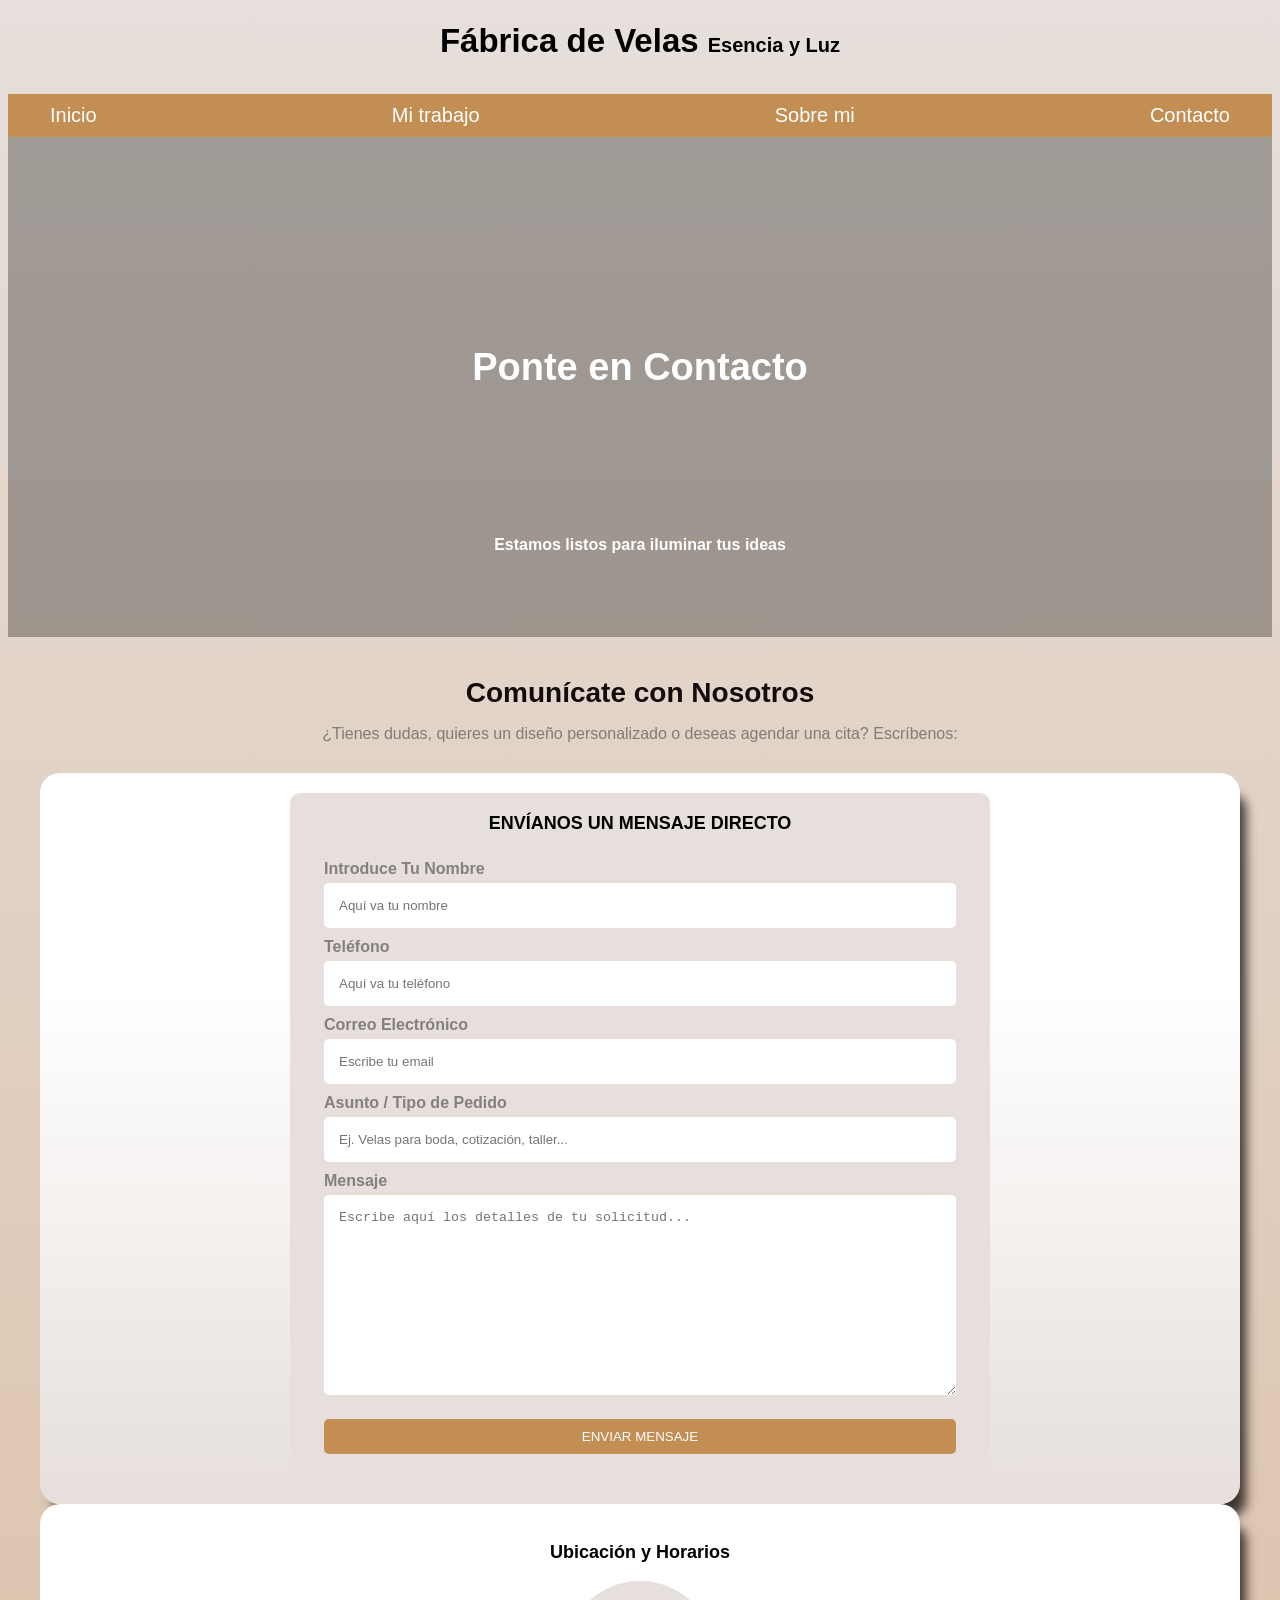
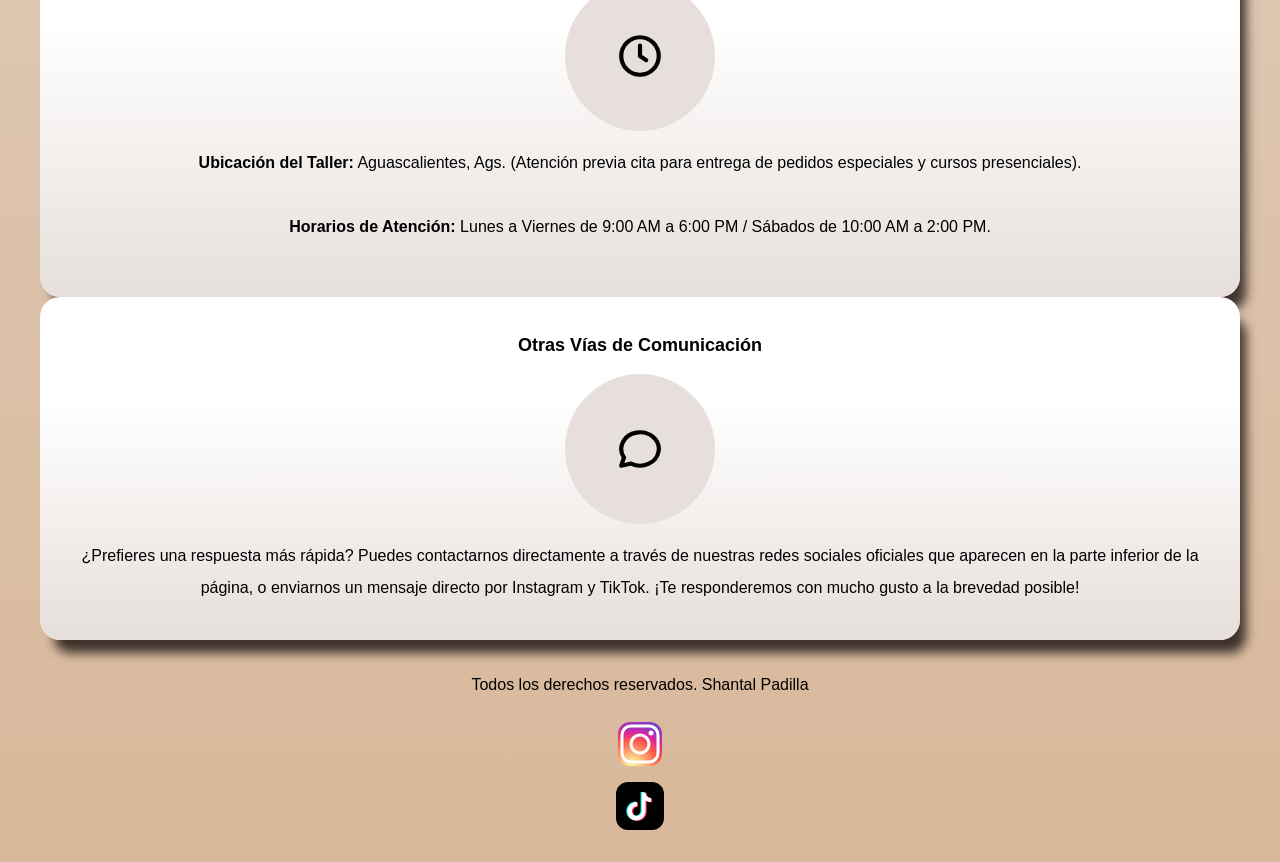
<file: pages/contacto.html>
<!DOCTYPE html>
<html lang="es">
<head>
    <meta charset="UTF-8">
    <meta name="viewport" content="width=device-width, initial-scale=1.0">
    <title>Velas Artesanales | Contacto</title>
    <link rel="stylesheet" href="../css/styles.css">
</head>
<body>

    <header>
        <h1 class="titulo">Fábrica de Velas <span>Esencia y Luz</span></h1>
    </header>

    <div class="nav-bg">
        <nav class="navegacion-principal contenedor">
            <a href="../index.html">Inicio</a>
            <a href="nosotros.html">Mi trabajo</a>
            <a href="sobre-mi.html">Sobre mi</a>
            <a href="contacto.html">Contacto</a>
        </nav>
    </div>

    
    <section class="hero hero-secundario">
        <div class="contenido-hero">
            <h2 class="subtitulo">Ponte en Contacto</h2>
            <p class="place" style="color: var(--blanco);">Estamos listos para iluminar tus ideas</p>
        </div>
    </section>

    <main class="contenedor">

       
        <h2 class="titulo-seccion">Comunícate con Nosotros</h2>
        <p class="sub-descripcion">¿Tienes dudas, quieres un diseño personalizado o deseas agendar una cita? Escríbenos:</p>

        
        <section class="servicio-bloque sombra">
            <div class="contacto-bloque" style="width: 100%;">
                <form class="formulario" style="width: min(70rem, 100%);">
                    <fieldset>
                        <legend>Envíanos un mensaje directo</legend>

                        <div class="contenedor campos">
                            <div class="campo">
                                <label>Introduce Tu Nombre</label>
                                <input type="text" class="input-text" placeholder="Aquí va tu nombre">
                            </div>

                            <div class="campo">
                                <label>Teléfono</label>
                                <input class="input-text" type="tel" placeholder="Aquí va tu teléfono">
                            </div>

                            <div class="campo">
                                <label>Correo Electrónico</label>
                                <input class="input-text" type="email" placeholder="Escribe tu email">
                            </div>

                            <div class="campo">
                                <label>Asunto / Tipo de Pedido</label>
                                <input class="input-text" type="text" placeholder="Ej. Velas para boda, cotización, taller...">
                            </div>

                            <div class="campo">
                                <label>Mensaje</label>
                                <textarea class="input-text" placeholder="Escribe aquí los detalles de tu solicitud..."></textarea>
                            </div>

                            <div class="enviar">
                                <input type="submit" class="boton" value="Enviar Mensaje">
                            </div>
                        </div>

                    </fieldset>
                </form>
            </div>
        </section>

        <section class="servicio-bloque sombra">
            <div class="servicio">
                <h3>Ubicación y Horarios</h3>

                <div class="icono">
                   
                    <svg xmlns="http://www.w3.org/2000/svg" width="50" height="50" viewBox="0 0 24 24" fill="none" stroke="currentColor" stroke-width="2" stroke-linecap="round" stroke-linejoin="round" class="icon icon-tabler icons-tabler-outline icon-tabler-clock"><path stroke="none" d="M0 0h24v24H0z" fill="none"/><path d="M12 12m-9 0a9 9 0 1 0 18 0a9 9 0 1 0 -18 0" /><path d="M12 12l3 2" /><path d="M12 7v5" /></svg>
                </div>

                <p>
                    <strong>Ubicación del Taller:</strong> Aguascalientes, Ags. (Atención previa cita para entrega de pedidos especiales y cursos presenciales).<br><br>
                    <strong>Horarios de Atención:</strong> Lunes a Viernes de 9:00 AM a 6:00 PM / Sábados de 10:00 AM a 2:00 PM.
                </p>
                <br>
            </div>
        </section>

        
        <section class="servicio-bloque sombra">
            <div class="servicio">
                <h3>Otras Vías de Comunicación</h3>

                <div class="icono">
                    
                    <svg xmlns="http://www.w3.org/2000/svg" width="50" height="50" viewBox="0 0 24 24" fill="none" stroke="currentColor" stroke-width="2" stroke-linecap="round" stroke-linejoin="round" class="icon icon-tabler icons-tabler-outline icon-tabler-message-circle"><path stroke="none" d="M0 0h24v24H0z" fill="none"/><path d="M3 20l1.3 -3.9a9 8 0 1 1 3.4 2.9l-4.7 1" /></svg>
                </div>

                <p>
                    ¿Prefieres una respuesta más rápida? Puedes contactarnos directamente a través de nuestras redes sociales oficiales que aparecen en la parte inferior de la página, o enviarnos un mensaje directo por Instagram y TikTok. ¡Te responderemos con mucho gusto a la brevedad posible!
                </p>
            </div>
        </section>

    </main>

    <footer>
        <p>Todos los derechos reservados. Shantal Padilla</p>

        <a href="https://www.instagram.com/shantypadillaa/" target="_blank" rel="noopener noreferrer" aria-label="Instagram">
            <svg xmlns="http://www.w3.org/2000/svg" width="48" height="48" viewBox="0 0 48 48">
                <defs>
                    <radialGradient id="ig-gradient" cx="30%" cy="107%" r="150%">
                        <stop offset="0%" stop-color="#fdf497"/>
                        <stop offset="5%" stop-color="#fdf497"/>
                        <stop offset="45%" stop-color="#fd5949"/>
                        <stop offset="60%" stop-color="#d6249f"/>
                        <stop offset="90%" stop-color="#285AEB"/>
                    </radialGradient>
                </defs>
                <rect x="2" y="2" width="44" height="44" rx="12" ry="12" fill="url(#ig-gradient)"/>
                <rect x="6" y="6" width="36" height="36" rx="9" ry="9" fill="url(#ig-gradient)" stroke="white" stroke-width="3"/>
                <circle cx="24" cy="24" r="9" fill="none" stroke="white" stroke-width="3"/>
                <circle cx="35" cy="13" r="2.5" fill="white"/>
            </svg>
        </a>

        <a href="https://www.tiktok.com/@shantypadillaa" target="_blank" rel="noopener noreferrer" aria-label="TikTok">
            <svg xmlns="http://www.w3.org/2000/svg" width="48" height="48" viewBox="0 0 48 48">
                <rect width="48" height="48" rx="12" ry="12" fill="#010101"/>
                <path d="M29.5 10.5c0 3.5 2.8 5.5 5.5 5.5v4c-2.7 0-4.5-0.8-5.5-1.5v10.5c0 5.8-4.7 9.5-9.5 9.5s-8.5-4.2-8.5-9c0-5.3 4.5-9.5 9.5-9.5v4.2c-2.8 0-5 2.2-5 5s2.5 4.8 5 4.8c2.8 0 4.8-2.2 4.8-5V10.5h3.7z" fill="#25F4EE" transform="translate(-1.2, -0.5)"/>
                <path d="M29.5 10.5c0 3.5 2.8 5.5 5.5 5.5v4c-2.7 0-4.5-0.8-5.5-1.5v10.5c0 5.8-4.7 9.5-9.5 9.5s-8.5-4.2-8.5-9c0-5.3 4.5-9.5 9.5-9.5v4.2c-2.8 0-5 2.2-5 5s2.5 4.8 5 4.8c2.8 0 4.8-2.2 4.8-5V10.5h3.7z" fill="#FE2C55" transform="translate(1.2, 0.5)"/>
                <path d="M29.5 10.5c0 3.5 2.8 5.5 5.5 5.5v4c-2.7 0-4.5-0.8-5.5-1.5v10.5c0 5.8-4.7 9.5-9.5 9.5s-8.5-4.2-8.5-9c0-5.3 4.5-9.5 9.5-9.5v4.2c-2.8 0-5 2.2-5 5s2.5 4.8 5 4.8c2.8 0 4.8-2.2 4.8-5V10.5h3.7z" fill="white"/>
            </svg>
        </a>
    </footer>

</body>
</html>
</file>
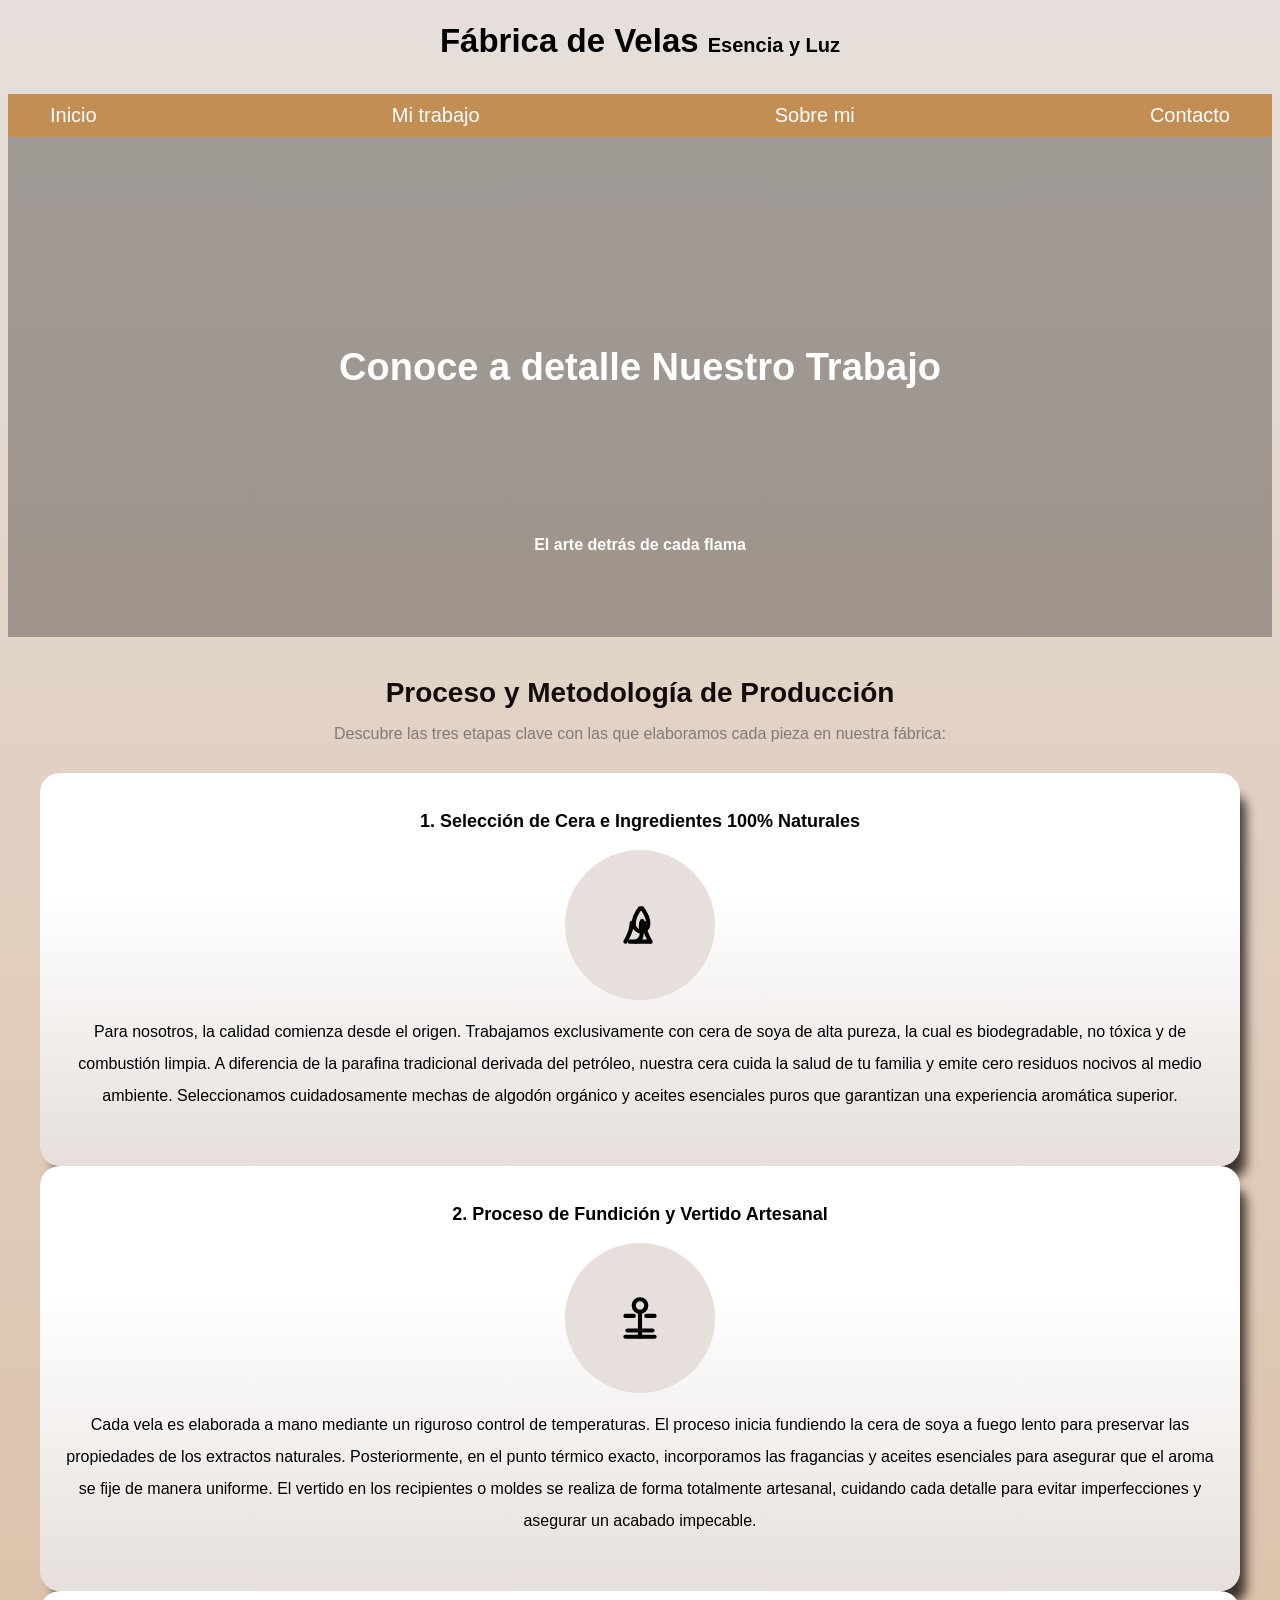
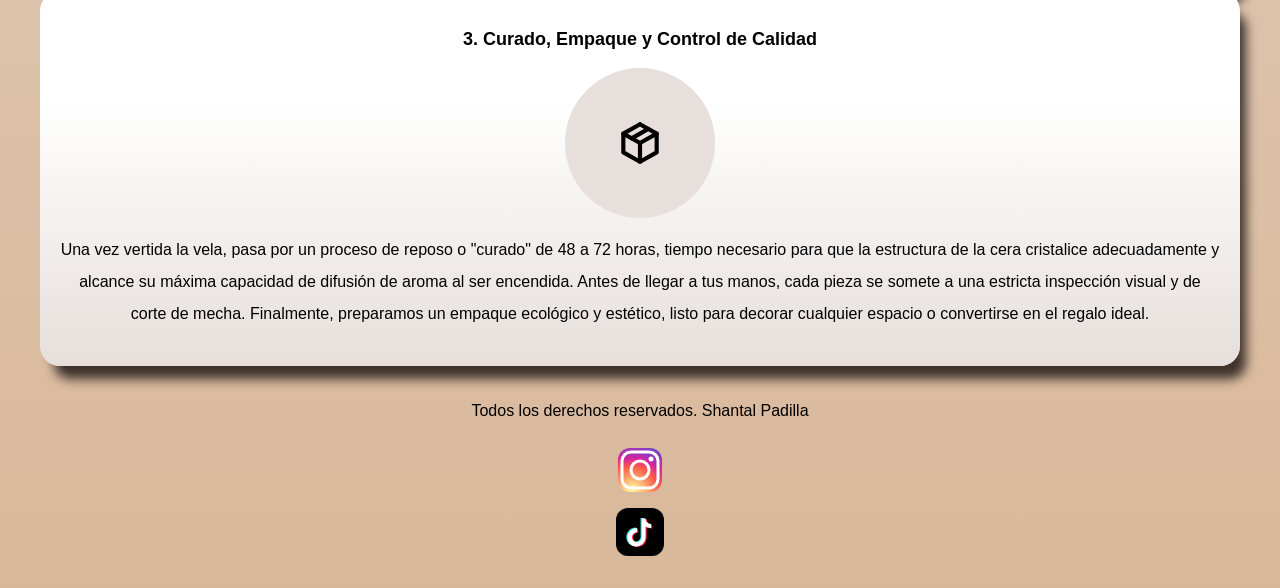
<file: pages/nosotros.html>
<!DOCTYPE html>
<html lang="es">
<head>
    <meta charset="UTF-8">
    <meta name="viewport" content="width=device-width, initial-scale=1.0">
    <title>Velas Artesanales | Mi Trabajo</title>
    
    <link rel="stylesheet" href="../css/styles.css">
</head>
<body>

    <header>
        <h1 class="titulo">Fábrica de Velas <span>Esencia y Luz</span></h1>
    </header>

    <div class="nav-bg">
        <nav class="navegacion-principal contenedor">
            <a href="../index.html">Inicio</a>
            <a href="nosotros.html">Mi trabajo</a>
            <a href="sobre-mi.html">Sobre mi</a>
            <a href="contacto.html">Contacto</a>
        </nav>
    </div>

    
    <section class="hero hero-secundario">
        <div class="contenido-hero">
            <h2 class="subtitulo">Conoce a detalle Nuestro Trabajo</h2>
            <p class="place" style="color: var(--blanco);">El arte detrás de cada flama</p>
        </div>
    </section>

    <main class="contenedor">

       
        <h2 class="titulo-seccion">Proceso y Metodología de Producción</h2>
        <p class="sub-descripcion">Descubre las tres etapas clave con las que elaboramos cada pieza en nuestra fábrica:</p>

        
        <section class="servicio-bloque sombra">
            <div class="servicio">
                <h3>1. Selección de Cera e Ingredientes 100% Naturales</h3>

                <div class="icono">
                    
                    <svg xmlns="http://www.w3.org/2000/svg" width="50" height="50" viewBox="0 0 24 24" fill="none" stroke="currentColor" stroke-width="2" stroke-linecap="round" stroke-linejoin="round" class="icon icon-tabler icons-tabler-outline icon-tabler-plant"><path stroke="none" d="M0 0h24v24H0z" fill="none"/><path d="M7 20h10" /><path d="M10 20c5.5 -2.5 .8 -6.4 3 -10" /><path d="M5 20c1.5 -3 3 -5 3 -9" /><path d="M17 20c-1.5 -3 -3 -5 -3 -9" /><path d="M12 4c-1.5 2 -3 4.5 -3 7.5a3.5 3.5 0 1 0 7 0c0 -3 -1.5 -5.5 -3 -7.5z" /></svg>
                </div>

                <p>
                    Para nosotros, la calidad comienza desde el origen. Trabajamos exclusivamente con cera de soya de alta pureza, la cual es biodegradable, no tóxica y de combustión limpia. A diferencia de la parafina tradicional derivada del petróleo, nuestra cera cuida la salud de tu familia y emite cero residuos nocivos al medio ambiente. Seleccionamos cuidadosamente mechas de algodón orgánico y aceites esenciales puros que garantizan una experiencia aromática superior.
                </p>
                <br>
            </div>
        </section>

        
        <section class="servicio-bloque sombra">
            <div class="servicio">
                <h3>2. Proceso de Fundición y Vertido Artesanal</h3>

                <div class="icono">
                    
                    <svg xmlns="http://www.w3.org/2000/svg" width="50" height="50" viewBox="0 0 24 24" fill="none" stroke="currentColor" stroke-width="2" stroke-linecap="round" stroke-linejoin="round" class="icon icon-tabler icons-tabler-outline icon-tabler-firehydrate"><path stroke="none" d="M0 0h24v24H0z" fill="none"/><path d="M5 21h14" /><path d="M6 18h12" /><path d="M12 6m-3 0a3 3 0 1 0 6 0a3 3 0 1 0 -6 0" /><path d="M12 9v12" /><path d="M5 11h4" /><path d="M15 11h4" /></svg>
                </div>

                <p>
                    Cada vela es elaborada a mano mediante un riguroso control de temperaturas. El proceso inicia fundiendo la cera de soya a fuego lento para preservar las propiedades de los extractos naturales. Posteriormente, en el punto térmico exacto, incorporamos las fragancias y aceites esenciales para asegurar que el aroma se fije de manera uniforme. El vertido en los recipientes o moldes se realiza de forma totalmente artesanal, cuidando cada detalle para evitar imperfecciones y asegurar un acabado impecable.
                </p>
                <br>
            </div>
        </section>

        
        <section class="servicio-bloque sombra">
            <div class="servicio">
                <h3>3. Curado, Empaque y Control de Calidad</h3>

                <div class="icono">
                   
                    <svg xmlns="http://www.w3.org/2000/svg" width="50" height="50" viewBox="0 0 24 24" fill="none" stroke="currentColor" stroke-width="2" stroke-linecap="round" stroke-linejoin="round" class="icon icon-tabler icons-tabler-outline icon-tabler-package"><path stroke="none" d="M0 0h24v24H0z" fill="none"/><path d="M12 3l8 4.5v9l-8 4.5l-8 -4.5v-9l8 -4.5" /><path d="M12 12l8 -4.5" /><path d="M12 12v9" /><path d="M12 12l-8 -4.5" /><path d="M16 5.25l-8 4.5" /></svg>
                </div>

                <p>
                    Una vez vertida la vela, pasa por un proceso de reposo o "curado" de 48 a 72 horas, tiempo necesario para que la estructura de la cera cristalice adecuadamente y alcance su máxima capacidad de difusión de aroma al ser encendida. Antes de llegar a tus manos, cada pieza se somete a una estricta inspección visual y de corte de mecha. Finalmente, preparamos un empaque ecológico y estético, listo para decorar cualquier espacio o convertirse en el regalo ideal.
                </p>
            </div>
        </section>

    </main>
         <footer>
        <p>Todos los derechos reservados. Shantal Padilla</p>

        <a href="https://www.instagram.com/shantypadillaa/" target="_blank" rel="noopener noreferrer" aria-label="Instagram">
            <svg xmlns="http://www.w3.org/2000/svg" width="48" height="48" viewBox="0 0 48 48">
                <defs>
                    <radialGradient id="ig-gradient" cx="30%" cy="107%" r="150%">
                        <stop offset="0%" stop-color="#fdf497"/>
                        <stop offset="5%" stop-color="#fdf497"/>
                        <stop offset="45%" stop-color="#fd5949"/>
                        <stop offset="60%" stop-color="#d6249f"/>
                        <stop offset="90%" stop-color="#285AEB"/>
                    </radialGradient>
                </defs>
                <rect x="2" y="2" width="44" height="44" rx="12" ry="12" fill="url(#ig-gradient)"/>
                <rect x="6" y="6" width="36" height="36" rx="9" ry="9" fill="url(#ig-gradient)" stroke="white" stroke-width="3"/>
                <circle cx="24" cy="24" r="9" fill="none" stroke="white" stroke-width="3"/>
                <circle cx="35" cy="13" r="2.5" fill="white"/>
            </svg>
        </a>

        <a href="https://www.tiktok.com/@shantypadillaa" target="_blank" rel="noopener noreferrer" aria-label="TikTok">
            <svg xmlns="http://www.w3.org/2000/svg" width="48" height="48" viewBox="0 0 48 48">
                <rect width="48" height="48" rx="12" ry="12" fill="#010101"/>
                <path d="M29.5 10.5c0 3.5 2.8 5.5 5.5 5.5v4c-2.7 0-4.5-0.8-5.5-1.5v10.5c0 5.8-4.7 9.5-9.5 9.5s-8.5-4.2-8.5-9c0-5.3 4.5-9.5 9.5-9.5v4.2c-2.8 0-5 2.2-5 5s2.5 4.8 5 4.8c2.8 0 4.8-2.2 4.8-5V10.5h3.7z" fill="#25F4EE" transform="translate(-1.2, -0.5)"/>
                <path d="M29.5 10.5c0 3.5 2.8 5.5 5.5 5.5v4c-2.7 0-4.5-0.8-5.5-1.5v10.5c0 5.8-4.7 9.5-9.5 9.5s-8.5-4.2-8.5-9c0-5.3 4.5-9.5 9.5-9.5v4.2c-2.8 0-5 2.2-5 5s2.5 4.8 5 4.8c2.8 0 4.8-2.2 4.8-5V10.5h3.7z" fill="#FE2C55" transform="translate(1.2, 0.5)"/>
                <path d="M29.5 10.5c0 3.5 2.8 5.5 5.5 5.5v4c-2.7 0-4.5-0.8-5.5-1.5v10.5c0 5.8-4.7 9.5-9.5 9.5s-8.5-4.2-8.5-9c0-5.3 4.5-9.5 9.5-9.5v4.2c-2.8 0-5 2.2-5 5s2.5 4.8 5 4.8c2.8 0 4.8-2.2 4.8-5V10.5h3.7z" fill="white"/>
            </svg>
        </a>
    </footer>

</body>
</html>
</file>
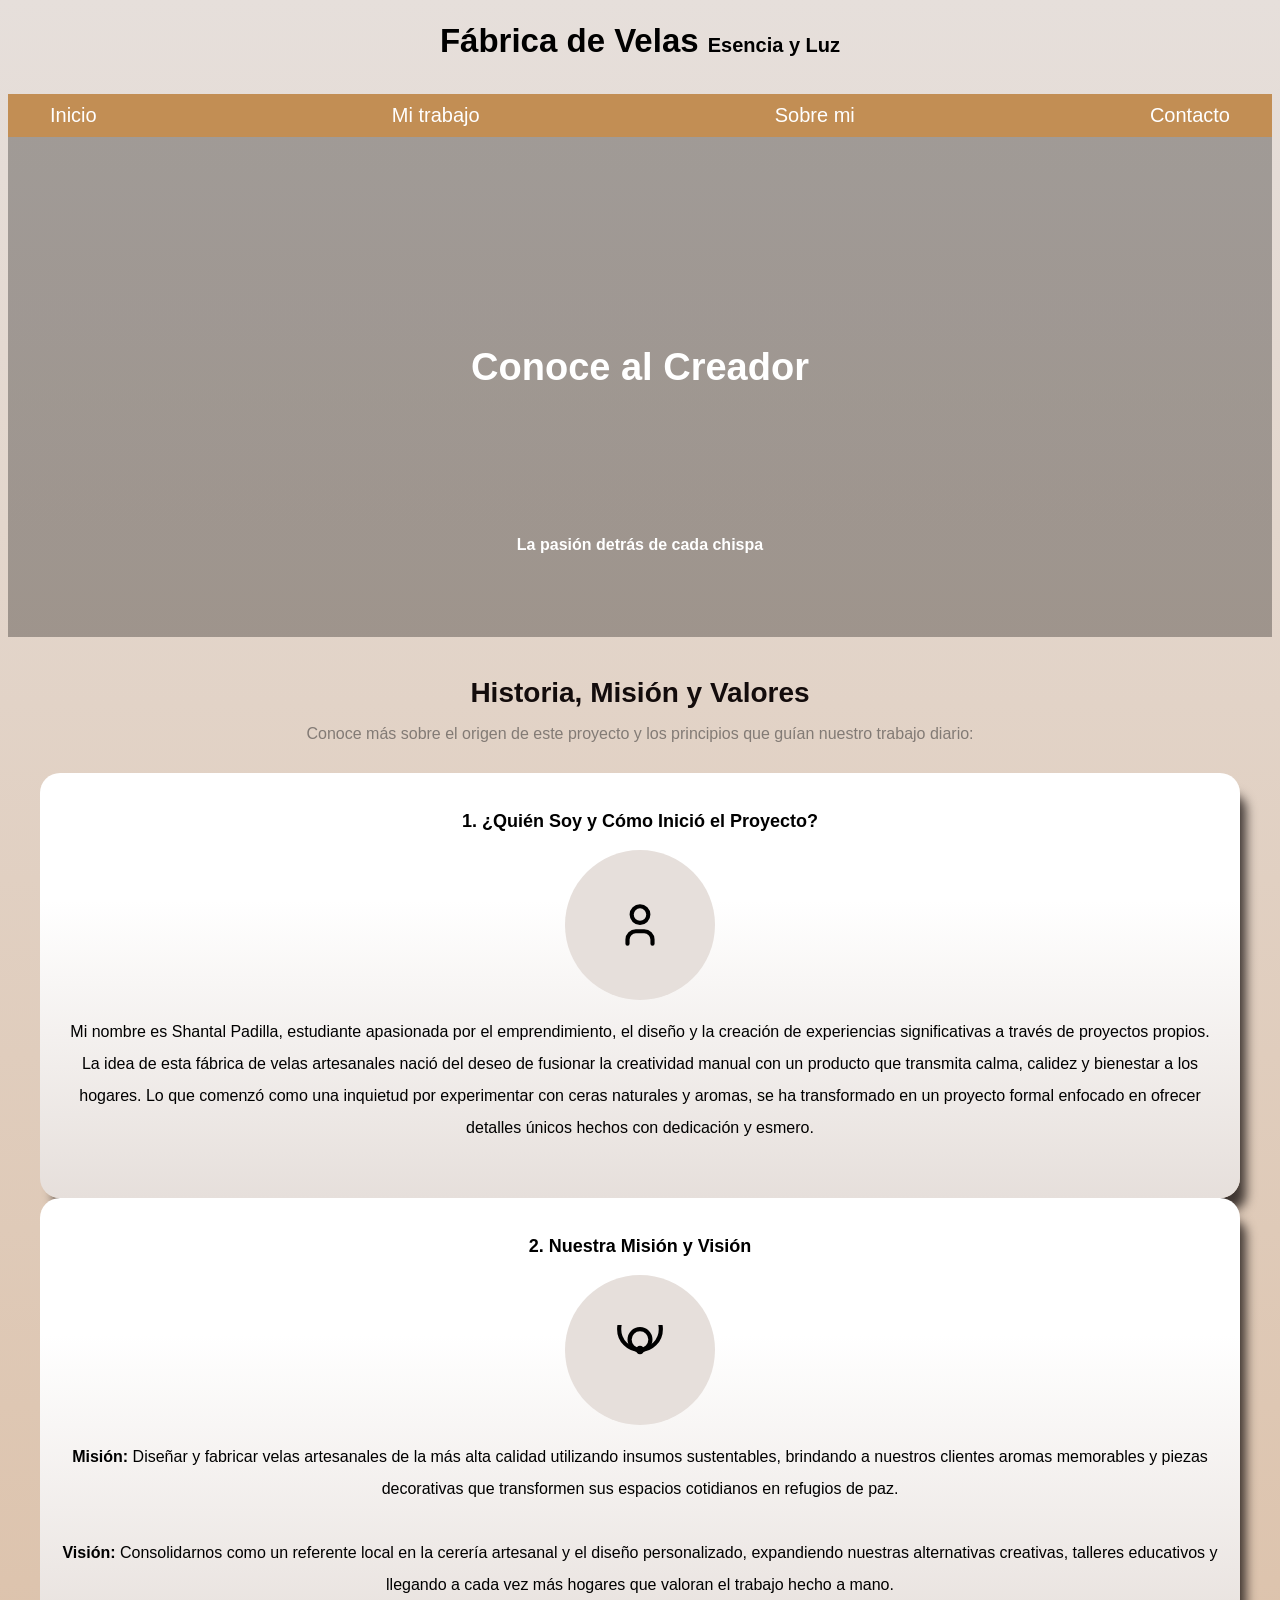
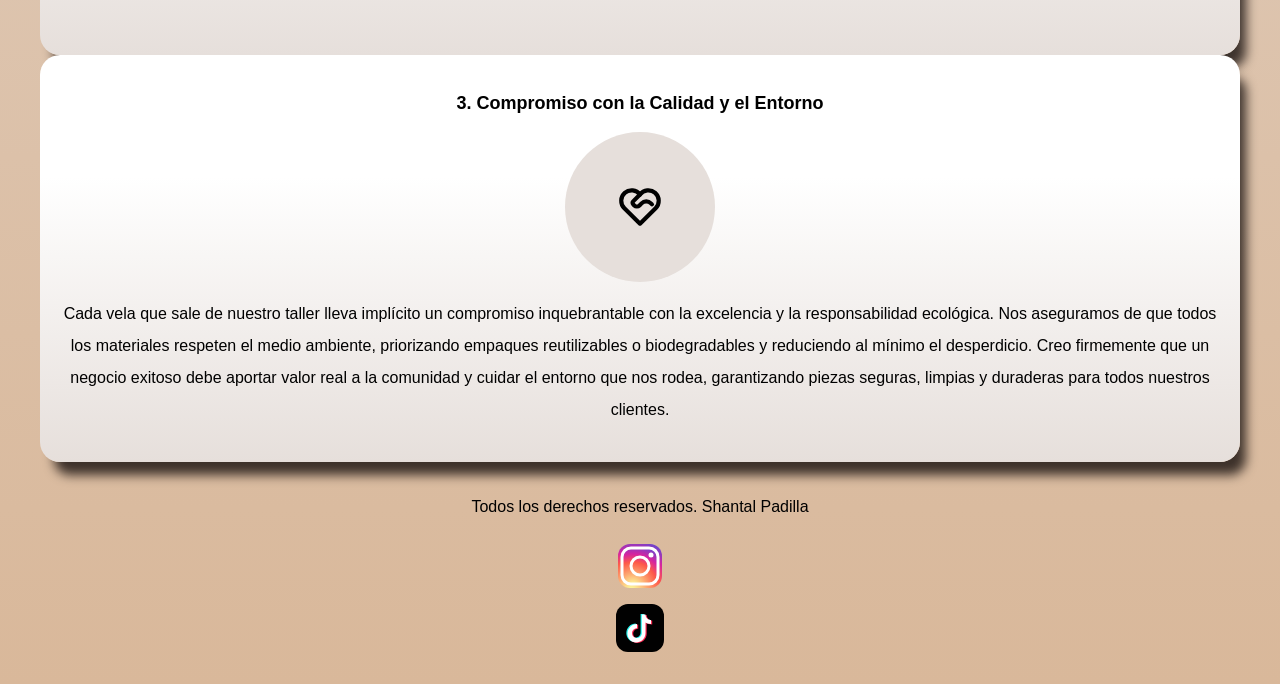
<file: pages/sobre-mi.html>
<!DOCTYPE html>
<html lang="es">
<head>
    <meta charset="UTF-8">
    <meta name="viewport" content="width=device-width, initial-scale=1.0">
    <title>Velas Artesanales | Sobre Mí</title>
    <link rel="stylesheet" href="../css/styles.css">
</head>
<body>

    <header>
        <h1 class="titulo">Fábrica de Velas <span>Esencia y Luz</span></h1>
    </header>

    <div class="nav-bg">
        <nav class="navegacion-principal contenedor">
            <a href="../index.html">Inicio</a>
            <a href="nosotros.html">Mi trabajo</a>
            <a href="sobre-mi.html">Sobre mi</a>
            <a href="contacto.html">Contacto</a>
        </nav>
    </div>

    
    <section class="hero hero-secundario">
        <div class="contenido-hero">
            <h2 class="subtitulo">Conoce al Creador</h2>
            <p class="place" style="color: var(--blanco);">La pasión detrás de cada chispa</p>
        </div>
    </section>

    <main class="contenedor">

        
        <h2 class="titulo-seccion">Historia, Misión y Valores</h2>
        <p class="sub-descripcion">Conoce más sobre el origen de este proyecto y los principios que guían nuestro trabajo diario:</p>

       
        <section class="servicio-bloque sombra">
            <div class="servicio">
                <h3>1. ¿Quién Soy y Cómo Inició el Proyecto?</h3>

                <div class="icono">
                    
                    <svg xmlns="http://www.w3.org/2000/svg" width="50" height="50" viewBox="0 0 24 24" fill="none" stroke="currentColor" stroke-width="2" stroke-linecap="round" stroke-linejoin="round" class="icon icon-tabler icons-tabler-outline icon-tabler-user"><path stroke="none" d="M0 0h24v24H0z" fill="none"/><path d="M8 7a4 4 0 1 0 8 0a4 4 0 0 0 -8 0" /><path d="M6 21v-2a4 4 0 0 1 4 -4h4a4 4 0 0 1 4 4v2" /></svg>
                </div>

                <p>
                    Mi nombre es Shantal Padilla, estudiante apasionada por el emprendimiento, el diseño y la creación de experiencias significativas a través de proyectos propios. La idea de esta fábrica de velas artesanales nació del deseo de fusionar la creatividad manual con un producto que transmita calma, calidez y bienestar a los hogares. Lo que comenzó como una inquietud por experimentar con ceras naturales y aromas, se ha transformado en un proyecto formal enfocado en ofrecer detalles únicos hechos con dedicación y esmero.
                </p>
                <br>
            </div>
        </section>

        
        <section class="servicio-bloque sombra">
            <div class="servicio">
                <h3>2. Nuestra Misión y Visión</h3>

                <div class="icono">
                    
                    <svg xmlns="http://www.w3.org/2000/svg" width="50" height="50" viewBox="0 0 24 24" fill="none" stroke="currentColor" stroke-width="2" stroke-linecap="round" stroke-linejoin="round" class="icon icon-tabler icons-tabler-outline icon-tabler-target"><path stroke="none" d="M0 0h24v24H0z" fill="none"/><path d="M12 12m-1 0a1 1 0 1 0 2 0a1 1 0 1 0 -2 0" /><path d="M12 7m-5 0a5 5 0 1 0 10 0a5 5 0 1 0 -10 0" /><path d="M12 2m-10 0a10 10 0 1 0 20 0a10 10 0 1 0 -20 0" /></svg>
                </div>

                <p>
                    <strong>Misión:</strong> Diseñar y fabricar velas artesanales de la más alta calidad utilizando insumos sustentables, brindando a nuestros clientes aromas memorables y piezas decorativas que transformen sus espacios cotidianos en refugios de paz.<br><br>
                    <strong>Visión:</strong> Consolidarnos como un referente local en la cerería artesanal y el diseño personalizado, expandiendo nuestras alternativas creativas, talleres educativos y llegando a cada vez más hogares que valoran el trabajo hecho a mano.
                </p>
                <br>
            </div>
        </section>

       
        <section class="servicio-bloque sombra">
            <div class="servicio">
                <h3>3. Compromiso con la Calidad y el Entorno</h3>

                <div class="icono">
                   
                    <svg xmlns="http://www.w3.org/2000/svg" width="50" height="50" viewBox="0 0 24 24" fill="none" stroke="currentColor" stroke-width="2" stroke-linecap="round" stroke-linejoin="round" class="icon icon-tabler icons-tabler-outline icon-tabler-heart-handshake"><path stroke="none" d="M0 0h24v24H0z" fill="none"/><path d="M19.5 12.572l-7.5 7.428l-7.5 -7.428a5 5 0 1 1 7.5 -6.566a5 5 0 1 1 7.5 6.572" /><path d="M12 6l-3.293 3.293a1 1 0 0 0 0 1.414l.543 .543c.69 .69 1.81 .69 2.5 0l1 -1a3.18 3.18 0 0 1 4.5 0l.5 .5" /></svg>
                </div>

                <p>
                    Cada vela que sale de nuestro taller lleva implícito un compromiso inquebrantable con la excelencia y la responsabilidad ecológica. Nos aseguramos de que todos los materiales respeten el medio ambiente, priorizando empaques reutilizables o biodegradables y reduciendo al mínimo el desperdicio. Creo firmemente que un negocio exitoso debe aportar valor real a la comunidad y cuidar el entorno que nos rodea, garantizando piezas seguras, limpias y duraderas para todos nuestros clientes.
                </p>
            </div>
        </section>

        

    </main>

    
     <footer>
        <p>Todos los derechos reservados. Shantal Padilla</p>

        <a href="https://www.instagram.com/shantypadillaa/" target="_blank" rel="noopener noreferrer" aria-label="Instagram">
            <svg xmlns="http://www.w3.org/2000/svg" width="48" height="48" viewBox="0 0 48 48">
                <defs>
                    <radialGradient id="ig-gradient" cx="30%" cy="107%" r="150%">
                        <stop offset="0%" stop-color="#fdf497"/>
                        <stop offset="5%" stop-color="#fdf497"/>
                        <stop offset="45%" stop-color="#fd5949"/>
                        <stop offset="60%" stop-color="#d6249f"/>
                        <stop offset="90%" stop-color="#285AEB"/>
                    </radialGradient>
                </defs>
                <rect x="2" y="2" width="44" height="44" rx="12" ry="12" fill="url(#ig-gradient)"/>
                <rect x="6" y="6" width="36" height="36" rx="9" ry="9" fill="url(#ig-gradient)" stroke="white" stroke-width="3"/>
                <circle cx="24" cy="24" r="9" fill="none" stroke="white" stroke-width="3"/>
                <circle cx="35" cy="13" r="2.5" fill="white"/>
            </svg>
        </a>

        <a href="https://www.tiktok.com/@shantypadillaa" target="_blank" rel="noopener noreferrer" aria-label="TikTok">
            <svg xmlns="http://www.w3.org/2000/svg" width="48" height="48" viewBox="0 0 48 48">
                <rect width="48" height="48" rx="12" ry="12" fill="#010101"/>
                <path d="M29.5 10.5c0 3.5 2.8 5.5 5.5 5.5v4c-2.7 0-4.5-0.8-5.5-1.5v10.5c0 5.8-4.7 9.5-9.5 9.5s-8.5-4.2-8.5-9c0-5.3 4.5-9.5 9.5-9.5v4.2c-2.8 0-5 2.2-5 5s2.5 4.8 5 4.8c2.8 0 4.8-2.2 4.8-5V10.5h3.7z" fill="#25F4EE" transform="translate(-1.2, -0.5)"/>
                <path d="M29.5 10.5c0 3.5 2.8 5.5 5.5 5.5v4c-2.7 0-4.5-0.8-5.5-1.5v10.5c0 5.8-4.7 9.5-9.5 9.5s-8.5-4.2-8.5-9c0-5.3 4.5-9.5 9.5-9.5v4.2c-2.8 0-5 2.2-5 5s2.5 4.8 5 4.8c2.8 0 4.8-2.2 4.8-5V10.5h3.7z" fill="#FE2C55" transform="translate(1.2, 0.5)"/>
                <path d="M29.5 10.5c0 3.5 2.8 5.5 5.5 5.5v4c-2.7 0-4.5-0.8-5.5-1.5v10.5c0 5.8-4.7 9.5-9.5 9.5s-8.5-4.2-8.5-9c0-5.3 4.5-9.5 9.5-9.5v4.2c-2.8 0-5 2.2-5 5s2.5 4.8 5 4.8c2.8 0 4.8-2.2 4.8-5V10.5h3.7z" fill="white"/>
            </svg>
        </a>
    </footer>

</body>
</html>
</file>
<file: css/styles.css>
:root {
   
    --blanco: #FFFFFF;
    --azul: #c28e54;       
    --azulFuerte: #8c5826; 
    --negro: #130c0c;
    --gris: #e6dfdb;
    --azulClaro: #d9b89a;  
    --grisOscuro: #38373790;


    --fuentePrincipal: "Work Sans", sans-serif;


    --tamañoFuente: 3.3rem;
}

html {
    font-size: 62.5%;
    box-sizing: border-box;
}

*,
*:before,
*:after {
    box-sizing: inherit;
}

body {
    font-size: 16px;
    font-family: var(--fuentePrincipal);
    font-weight: 400;
    background-image: linear-gradient(to top, var(--azulClaro) 0%, var(--gris) 100%);
}

h1,
h2,
h3 {
    text-align: center;
}

h2 {
    font-size: 2.8rem;
}

h3 {
    font-size: 1.8rem;
}

.sombra {
    -webkit-box-shadow: 10px 17px 11px -4px rgba(0, 0, 0, 0.75);
    -moz-box-shadow: 10px 17px 11px -4px rgba(0, 0, 0, 0.75);
    box-shadow: 10px 17px 11px -4px rgba(10, 4, 4, 0.75);
    border-radius: 2rem;
    background-image: linear-gradient(to top, var(--gris) 0%, var(--blanco) 70%);
    padding: 2rem;
}

.titulo {
    font-size: var(--tamañoFuente);
    height: 5rem;
}

.titulo span {
    font-size: 2rem;
}

.subtitulo {
    text-align: center;
    font-size: 3.8rem;
    color: var(--blanco);
    padding-bottom: 10rem;
    padding-top: 15rem;
}

.place {
    font-weight: 600;
    color: var(--negro);
}

.boton {
    background-color: var(--azul);
    color: var(--blanco);
    padding: 1rem 3rem;
    text-decoration: none;
    margin-top: 1rem;
    text-transform: uppercase;
    border-radius: 0.5rem;
    width: 80%;
    text-align: center;
    border: none;
}

.contenedor {
    max-width: 120rem;
    margin: 0 auto 0 auto;
}

.nav-bg {
    background-color: var(--azul);
    position: relative;
    z-index: 10;
}

.navegacion-principal {
    display: flex;
    flex-direction: column;
    align-items: center;
}

@media (min-width: 480px) {
    .navegacion-principal {
        flex-direction: row;
        justify-content: space-between;
    }

    .boton {
        width: auto;
    }
}

.boton:hover {
    cursor: pointer;
    background-color: var(--azulFuerte);
}

.navegacion-principal a {
    padding: 1rem;
    color: var(--blanco);
    text-decoration: none;
    font-size: 2rem;
    font-weight: 400;
}

.navegacion-principal a:hover {
    background-color: var(--azulFuerte);
    color: var(--blanco);
}

.hero {
    background-image: linear-gradient(rgb(0 0 0 / 30%), rgb(0 0 0 / 30%)), url('https://images.unsplash.com/photo-1603006905003-be475563bc59?auto=format&fit=crop&w=1200&q=80');
    background-repeat: no-repeat;
    background-size: cover;
    background-position: center;
    height: 50rem;
    position: relative;
    margin-bottom: 4rem;
    overflow: hidden;
}

.contenido-hero {
    position: absolute;
    width: 100%;
    height: 100%;
    display: flex;
    flex-direction: column;
    align-items: center;
    justify-content: center;
    padding-bottom: 4rem;
}

@media (min-width: 768px) {
    .servicios {
        display: grid;
        grid-template-columns: 1fr 1fr 1fr;
        column-gap: 3rem;
    }
}

.servicio {
    display: flex;
    flex-direction: column;
    align-items: center;
}

.servicio p {
    line-height: 2;
    text-align: center;
}

.servicio .icono {
    height: 15rem;
    width: 15rem;
    background-color: var(--gris);
    border-radius: 50%;
    display: flex;
    justify-content: center;
    align-items: center;
}

.formulario {
    background-color: var(--gris);
    width: min(60rem, 100%);
    margin: 0 auto;
    padding: 2rem;
    border-radius: 1rem;
}

.formulario fieldset {
    border: none;
}

.formulario legend {
    text-align: center;
    font-size: 1.8rem;
    text-transform: uppercase;
    font-weight: 700;
    margin-bottom: 2rem;
}

.campo {
    margin-bottom: 1rem;
}

.campo label {
    color: var(--grisOscuro);
    font-weight: bold;
    margin-bottom: 0.5rem;
    display: block;
}

.campo textarea {
    height: 20rem;
}

.input-text {
    width: 100%;
    border: none;
    padding: 1.5rem;
    border-radius: 0.5rem;
}

.enviar .boton {
    width: 100%;
    color: var(--blanco);
}

footer {
    display: flex;
    flex-direction: column;
    align-items: center;
    padding: 2rem;
    gap: 1rem;
}

footer p {
    text-align: center;
}

/* Separación general entre bloques y subtítulos */
.titulo-seccion,
.menu-velas-bloque h2,
.aromas-costos-bloque h2 {
    margin-bottom: 1rem;
    color: var(--negro);
}

.sub-descripcion {
    text-align: center;
    font-size: 1.6rem;
    color: var(--grisOscuro);
    margin-bottom: 3rem;
}

/* Estilos para el Menú de Velas (Carrusel / Desplazamiento Horizontal) */
.menu-velas-bloque {
    margin-top: 4rem;
}

.carrusel-velas {
    display: flex;
    gap: 2rem;
    overflow-x: auto;
    padding-bottom: 2rem;
    scroll-snap-type: x mandatory;
}

/* Estilo para las barras de desplazamiento del carrusel */
.carrusel-velas::-webkit-scrollbar {
    height: 8px;
}
.carrusel-velas::-webkit-scrollbar-track {
    background: var(--gris);
    border-radius: 4px;
}
.carrusel-velas::-webkit-scrollbar-thumb {
    background: var(--azul);
    border-radius: 4px;
}

.tarjeta-vela {
    background-color: var(--blanco);
    border-radius: 1rem;
    min-width: 28rem;
    flex: 0 0 auto;
    padding: 1.5rem;
    text-align: center;
    box-shadow: 0 4px 6px rgba(0, 0, 0, 0.1);
    scroll-snap-align: start;
}

.tarjeta-vela img {
    width: 100%;
    height: 20rem;
    object-fit: cover;
    border-radius: 0.8rem;
    margin-bottom: 1.5rem;
}

.tarjeta-vela h3 {
    font-size: 1.8rem;
    color: var(--negro);
    margin-bottom: 0.5rem;
}

.tarjeta-vela p {
    font-size: 1.4rem;
    color: var(--grisOscuro);
}

/* Estilos para la sección de Tipos de Aromas y Costos (Tabla elegante) */
.aromas-costos-bloque {
    margin-top: 4rem;
}

.tabla-aromas-contenedor {
    overflow-x: auto;
}

.tabla-precios {
    width: 100%;
    border-collapse: collapse;
    background-color: var(--blanco);
    border-radius: 1rem;
    overflow: hidden;
    box-shadow: 0 4px 6px rgba(0, 0, 0, 0.1);
}

.tabla-precios th,
.tabla-precios td {
    padding: 1.5rem;
    text-align: left;
    font-size: 1.5rem;
}

.tabla-precios th {
    background-color: var(--azul);
    color: var(--blanco);
    text-transform: uppercase;
    font-size: 1.4rem;
    letter-spacing: 0.5px;
}

.tabla-precios tr:nth-child(even) {
    background-color: #f9f6f3;
}

.tabla-precios tr:hover {
    background-color: #f1eae4;
}
</file>
